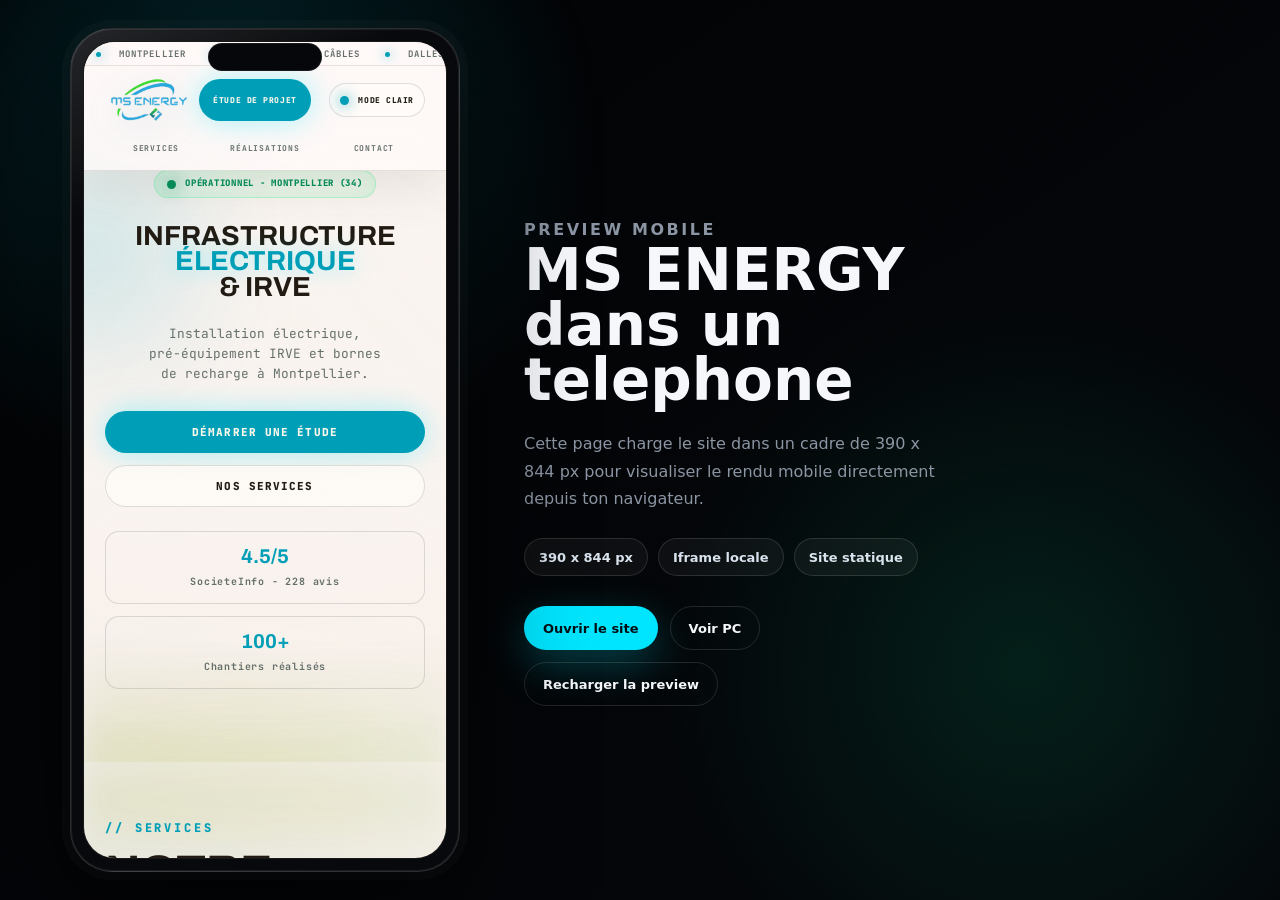
<file: mobile-index.html>
<!doctype html>
<html lang="fr">
<head>
  <meta charset="utf-8">
  <meta name="viewport" content="width=device-width, initial-scale=1">
  <title>Preview Mobile - MS ENERGY</title>
  <style>
    :root {
      color-scheme: dark;
      --bg: #05070a;
      --panel: #0a0f14;
      --phone: #07090c;
      --stroke: #202934;
      --cyan: #00e5ff;
      --text: #f5f7fb;
      --muted: #8b95a3;
    }

    * {
      box-sizing: border-box;
    }

    html,
    body {
      height: 100%;
      margin: 0;
    }

    body {
      min-height: 100%;
      display: grid;
      place-items: center;
      padding: 24px;
      background:
        radial-gradient(circle at 18% 15%, rgba(0, 229, 255, 0.16), transparent 28%),
        radial-gradient(circle at 80% 74%, rgba(0, 255, 170, 0.1), transparent 30%),
        linear-gradient(145deg, #020305, var(--bg));
      color: var(--text);
      font-family: Inter, ui-sans-serif, system-ui, -apple-system, BlinkMacSystemFont, "Segoe UI", sans-serif;
    }

    .preview-shell {
      width: min(100%, 1180px);
      min-height: min(860px, calc(100vh - 48px));
      display: grid;
      grid-template-columns: minmax(320px, 430px) minmax(240px, 1fr);
      align-items: center;
      gap: 44px;
    }

    .phone {
      width: min(390px, calc(100vw - 48px));
      height: min(844px, calc(100vh - 48px));
      min-height: 620px;
      margin-inline: auto;
      padding: 12px;
      border: 1px solid rgba(255, 255, 255, 0.14);
      border-radius: 42px;
      background:
        linear-gradient(150deg, rgba(255, 255, 255, 0.12), transparent 18%),
        var(--phone);
      box-shadow:
        0 42px 120px rgba(0, 0, 0, 0.62),
        0 0 0 8px rgba(255, 255, 255, 0.025),
        inset 0 0 0 1px rgba(255, 255, 255, 0.08);
      position: relative;
    }

    .phone::before {
      content: "";
      position: absolute;
      top: 14px;
      left: 50%;
      width: 112px;
      height: 26px;
      transform: translateX(-50%);
      border-radius: 999px;
      background: #05070a;
      border: 1px solid rgba(255, 255, 255, 0.08);
      z-index: 2;
    }

    .screen {
      width: 100%;
      height: 100%;
      overflow: hidden;
      border-radius: 32px;
      border: 1px solid rgba(255, 255, 255, 0.1);
      background: #000;
    }

    iframe {
      width: 100%;
      height: 100%;
      border: 0;
      background: #000;
      display: block;
    }

    .side {
      max-width: 430px;
      padding-block: 20px;
    }

    .eyebrow {
      margin: 0 0 14px;
      color: var(--cyan);
      font-size: 12px;
      font-weight: 800;
      letter-spacing: 0.16em;
      text-transform: uppercase;
    }

    h1 {
      margin: 0;
      font-size: clamp(32px, 5vw, 58px);
      line-height: 0.95;
      letter-spacing: 0;
    }

    .side p {
      max-width: 34rem;
      margin: 22px 0 0;
      color: var(--muted);
      font-size: 16px;
      line-height: 1.7;
    }

    .meta {
      display: flex;
      flex-wrap: wrap;
      gap: 10px;
      margin-top: 26px;
    }

    .pill {
      min-height: 38px;
      display: inline-flex;
      align-items: center;
      border: 1px solid rgba(255, 255, 255, 0.12);
      border-radius: 999px;
      padding: 0 14px;
      background: rgba(255, 255, 255, 0.045);
      color: #d9e3ee;
      font-size: 13px;
      font-weight: 700;
    }

    .actions {
      display: flex;
      flex-wrap: wrap;
      gap: 12px;
      margin-top: 30px;
    }

    .button {
      min-height: 44px;
      display: inline-flex;
      align-items: center;
      justify-content: center;
      border: 1px solid rgba(255, 255, 255, 0.12);
      border-radius: 999px;
      padding: 0 18px;
      color: var(--text);
      text-decoration: none;
      font-size: 13px;
      font-weight: 800;
    }

    .button.primary {
      border-color: transparent;
      background: var(--cyan);
      color: #001014;
      box-shadow: 0 14px 44px rgba(0, 229, 255, 0.28);
    }

    @media (max-width: 820px) {
      body {
        padding: 14px;
      }

      .preview-shell {
        min-height: auto;
        grid-template-columns: 1fr;
        gap: 22px;
      }

      .side {
        order: -1;
        max-width: none;
        padding: 0;
      }

      .side p,
      .actions {
        display: none;
      }

      h1 {
        font-size: 28px;
      }

      .phone {
        width: min(390px, calc(100vw - 28px));
        height: calc(100vh - 150px);
        min-height: 560px;
      }
    }
  </style>
</head>
<body>
  <main class="preview-shell" aria-label="Preview mobile MS ENERGY">
    <section class="phone" aria-label="Emulateur telephone">
      <div class="screen">
        <iframe src="index.html" title="MS ENERGY en format mobile"></iframe>
      </div>
    </section>

    <section class="side" aria-label="Informations de preview">
      <p class="eyebrow">Preview mobile</p>
      <h1>MS ENERGY<br>dans un telephone</h1>
      <p>Cette page charge le site dans un cadre de 390 x 844 px pour visualiser le rendu mobile directement depuis ton navigateur.</p>
      <div class="meta" aria-label="Caracteristiques">
        <span class="pill">390 x 844 px</span>
        <span class="pill">Iframe locale</span>
        <span class="pill">Site statique</span>
      </div>
      <div class="actions">
        <a class="button primary" href="index.html">Ouvrir le site</a>
        <a class="button" href="pc-index.html">Voir PC</a>
        <a class="button" href="mobile-index.html">Recharger la preview</a>
      </div>
    </section>
  </main>
</body>
</html>
</file>
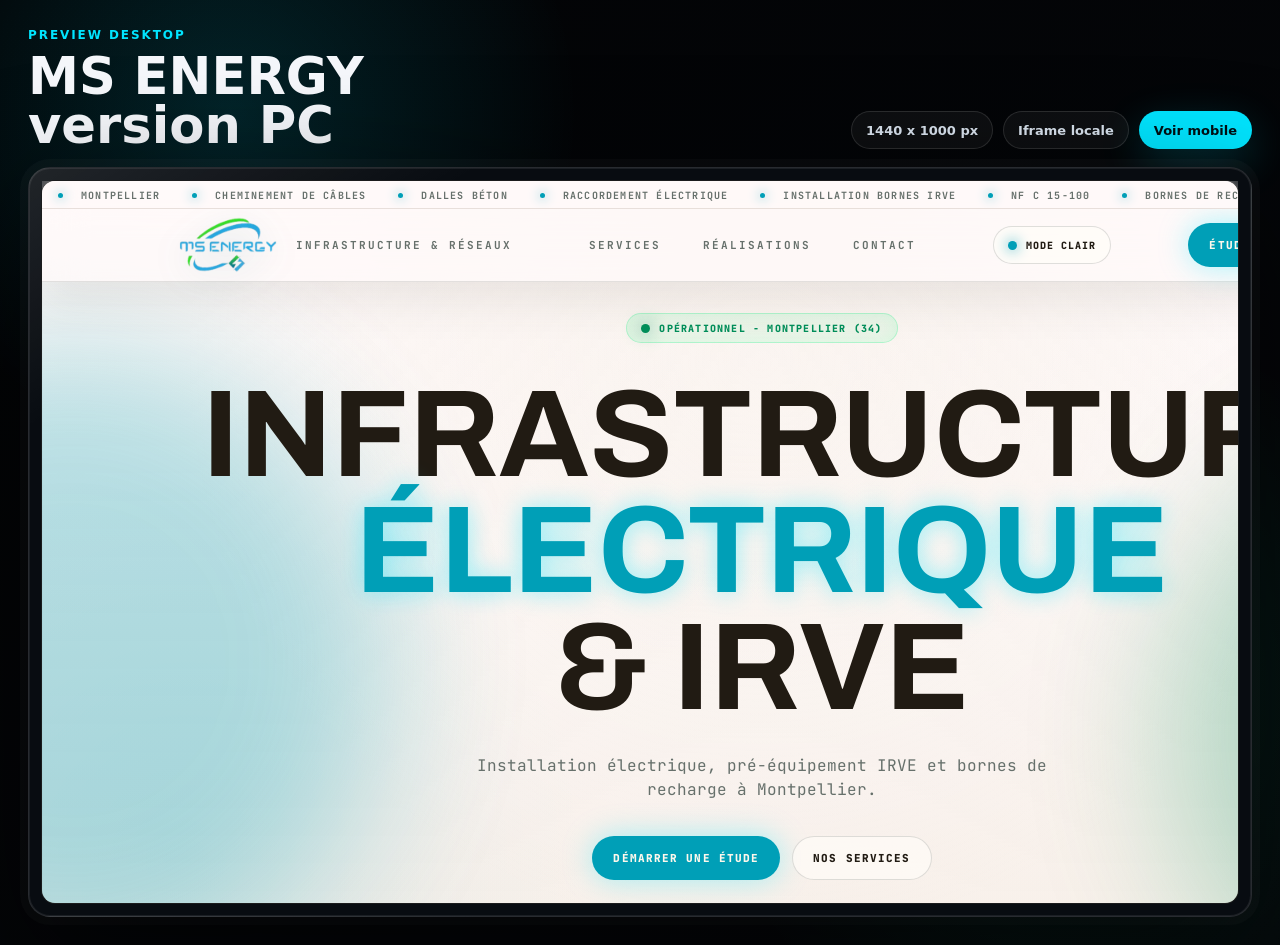
<file: pc-index.html>
<!doctype html>
<html lang="fr">
<head>
  <meta charset="utf-8">
  <meta name="viewport" content="width=device-width, initial-scale=1">
  <title>Preview PC - MS ENERGY</title>
  <style>
    :root {
      color-scheme: dark;
      --bg: #05070a;
      --panel: #080c11;
      --screen: #010203;
      --stroke: #202934;
      --cyan: #00e5ff;
      --text: #f5f7fb;
      --muted: #8b95a3;
    }

    * {
      box-sizing: border-box;
    }

    html,
    body {
      min-height: 100%;
      margin: 0;
    }

    body {
      min-height: 100vh;
      display: grid;
      place-items: center;
      padding: 28px;
      background:
        radial-gradient(circle at 18% 12%, rgba(0, 229, 255, 0.14), transparent 26%),
        radial-gradient(circle at 84% 74%, rgba(0, 255, 170, 0.1), transparent 30%),
        linear-gradient(145deg, #020305, var(--bg));
      color: var(--text);
      font-family: Inter, ui-sans-serif, system-ui, -apple-system, BlinkMacSystemFont, "Segoe UI", sans-serif;
    }

    .preview-shell {
      width: min(100%, 1500px);
      display: grid;
      gap: 18px;
    }

    .topbar {
      display: flex;
      align-items: end;
      justify-content: space-between;
      gap: 20px;
    }

    .eyebrow {
      margin: 0 0 10px;
      color: var(--cyan);
      font-size: 12px;
      font-weight: 800;
      letter-spacing: 0.16em;
      text-transform: uppercase;
    }

    h1 {
      margin: 0;
      font-size: clamp(30px, 4vw, 52px);
      line-height: 0.95;
      letter-spacing: 0;
    }

    .meta {
      display: flex;
      flex-wrap: wrap;
      justify-content: flex-end;
      gap: 10px;
    }

    .pill,
    .button {
      min-height: 38px;
      display: inline-flex;
      align-items: center;
      border: 1px solid rgba(255, 255, 255, 0.12);
      border-radius: 999px;
      padding: 0 14px;
      background: rgba(255, 255, 255, 0.045);
      color: #d9e3ee;
      font-size: 13px;
      font-weight: 700;
      text-decoration: none;
    }

    .button {
      background: var(--cyan);
      color: #001014;
      border-color: transparent;
      font-weight: 800;
      box-shadow: 0 14px 44px rgba(0, 229, 255, 0.2);
    }

    .desktop {
      height: min(860px, calc(100vh - 150px));
      min-height: 560px;
      padding: 12px;
      border: 1px solid rgba(255, 255, 255, 0.13);
      border-radius: 22px;
      background:
        linear-gradient(150deg, rgba(255, 255, 255, 0.1), transparent 18%),
        var(--panel);
      box-shadow:
        0 44px 130px rgba(0, 0, 0, 0.58),
        0 0 0 8px rgba(255, 255, 255, 0.025),
        inset 0 0 0 1px rgba(255, 255, 255, 0.08);
      overflow: hidden;
    }

    .screen {
      width: 100%;
      height: 100%;
      overflow: auto;
      border: 1px solid rgba(255, 255, 255, 0.1);
      border-radius: 14px;
      background: var(--screen);
    }

    iframe {
      width: 1440px;
      height: 1000px;
      border: 0;
      display: block;
      background: #000;
    }

    @media (max-width: 760px) {
      body {
        padding: 14px;
      }

      .topbar {
        align-items: flex-start;
        flex-direction: column;
      }

      .meta {
        justify-content: flex-start;
      }

      .desktop {
        height: calc(100vh - 190px);
        min-height: 480px;
      }
    }
  </style>
</head>
<body>
  <main class="preview-shell" aria-label="Preview PC MS ENERGY">
    <section class="topbar" aria-label="Informations de preview">
      <div>
        <p class="eyebrow">Preview desktop</p>
        <h1>MS ENERGY<br>version PC</h1>
      </div>
      <div class="meta" aria-label="Caracteristiques">
        <span class="pill">1440 x 1000 px</span>
        <span class="pill">Iframe locale</span>
        <a class="button" href="mobile-index.html">Voir mobile</a>
      </div>
    </section>

    <section class="desktop" aria-label="Cadre ordinateur">
      <div class="screen">
        <iframe src="index.html" title="MS ENERGY en format desktop"></iframe>
      </div>
    </section>
  </main>
</body>
</html>
</file>
